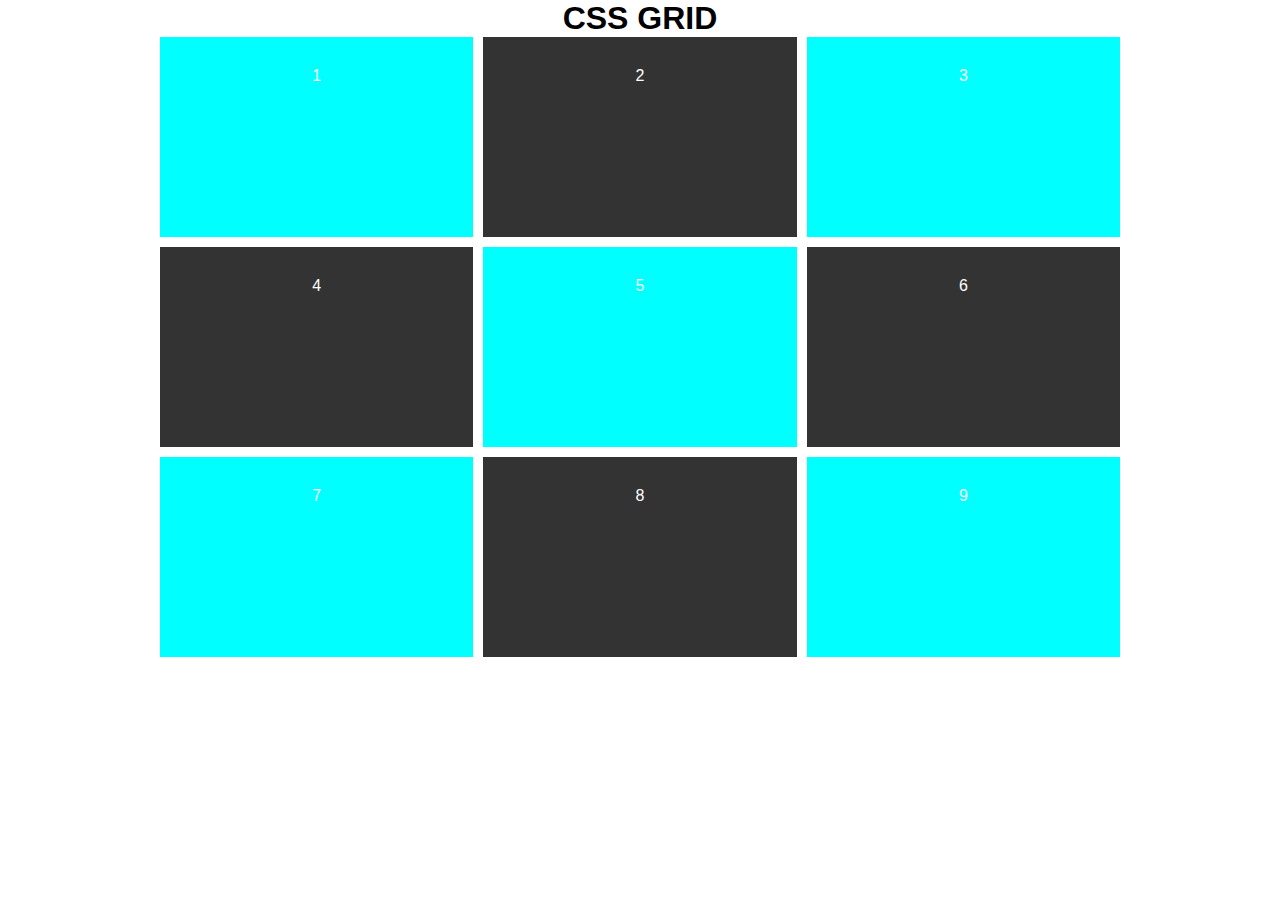
<file: index.html>
<!DOCTYPE html>
<html lang="en">
<head>
    <meta charset="UTF-8">
    <meta http-equiv="X-UA-Compatible" content="IE=edge">
    <meta name="viewport" content="width=device-width, initial-scale=1.0">
    <link rel="stylesheet" href="styles.css">
    <title>CSS grid</title>
</head>
<body>
    <h1>CSS GRID</h1>

    <div id="grid-wrapper">

        <div>1</div>
        <div>2</div>
        <div>3</div>
        <!-- <div>Lorem ipsum dolor sit amet consectetur, adipisicing elit. Quaerat aspernatur repellendus sequi  -->
            <!-- itaque laudantium amet voluptate maxime at ducimus? Assumenda delectus temporibus eligendi obcaecati numquam hic quia ut tempore unde? Lorem ipsum dolor sit amet consectetur adipisicing elit. Nam, velit, perspiciatis quisquam cumque excepturi, quae veniam hic autem facere maiores nobis minima eos id ipsa pariatur. Saepe sequi quidem vel.</div> -->
        <div>4</div>
        <div>5</div>
        <div>6</div>
        <div>7</div>
        <div>8</div>
        <div>9</div>

    </div>
</body>
</html>
</file>
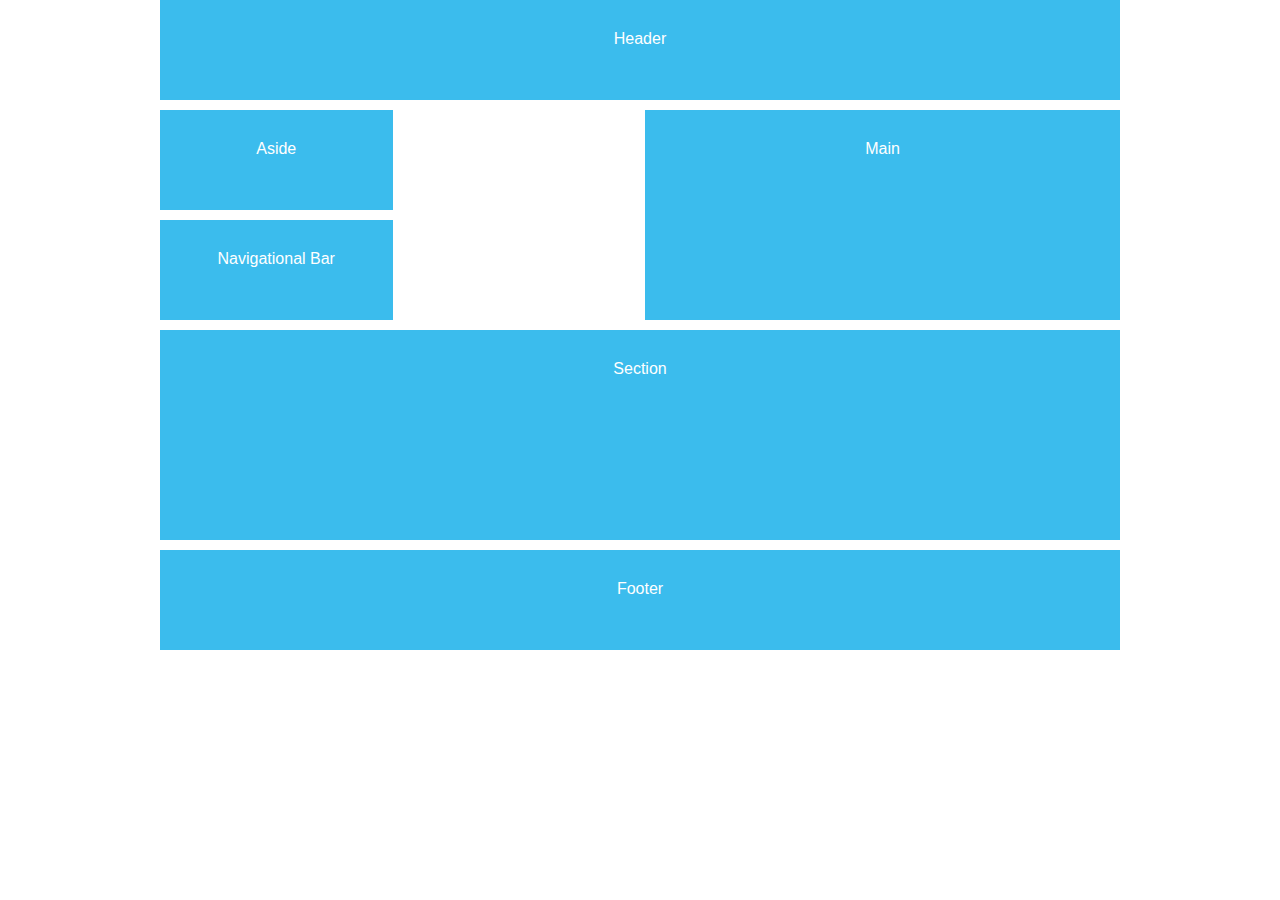
<file: Grid Areas/index.htm>
<!DOCTYPE html>
<html lang="en">
<head>
    <meta charset="UTF-8">
    <meta http-equiv="X-UA-Compatible" content="IE=edge">
    <meta name="viewport" content="width=device-width, initial-scale=1.0">
    <link rel="stylesheet" href="styles.css">
    <title>Grid Areas</title>
</head>
<body>

    <div id="grid-wrapper">
        <header>Header</header>
        <main>Main</main>
        <section>Section</section>
        <aside>Aside</aside>
        <nav>Navigational Bar</nav>
        <footer>Footer</footer>
    </div>
    
</body>
</html>
</file>
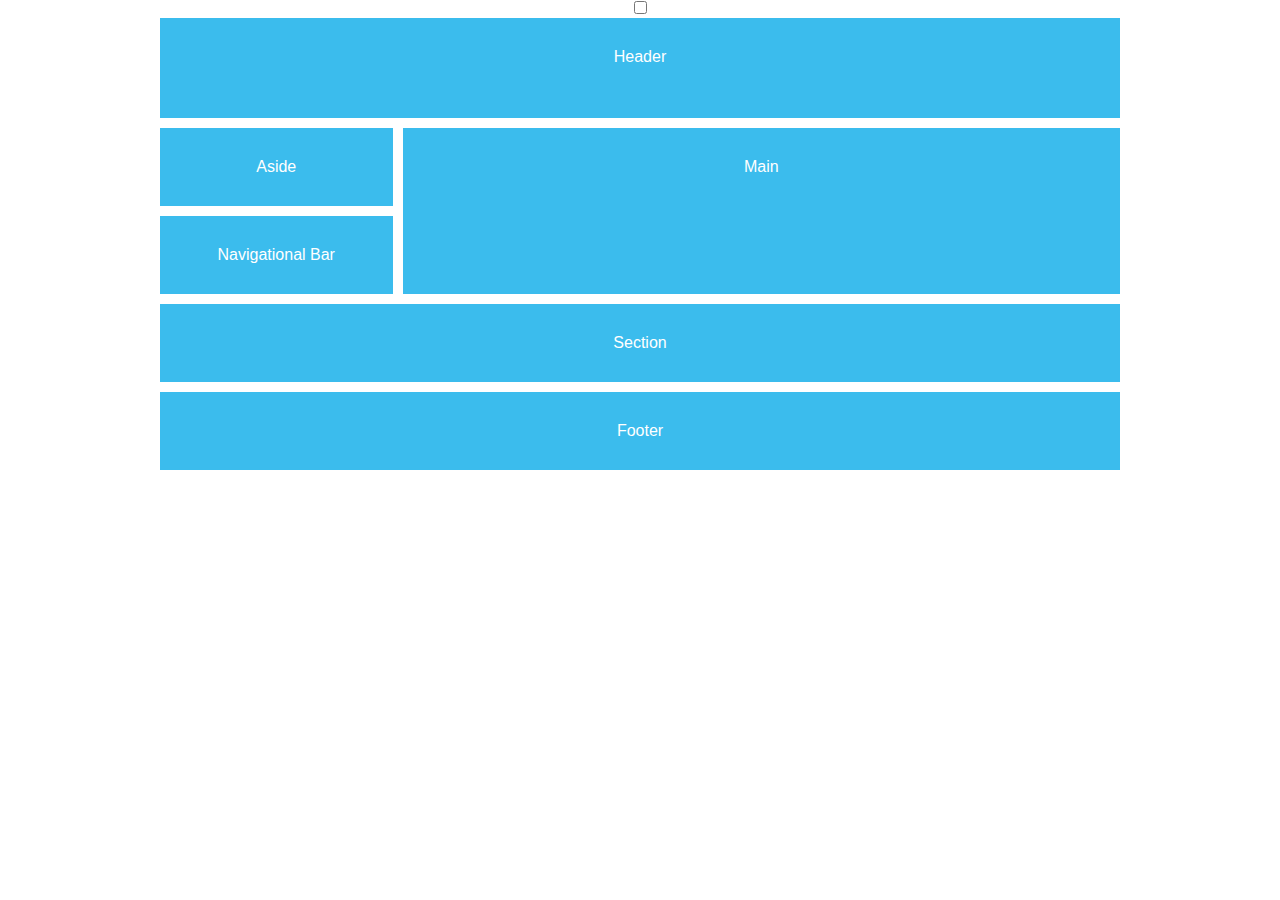
<file: Grid Layout/index.html>
<!DOCTYPE html>
<html lang="en">
<head>
    <meta charset="UTF-8">
    <meta http-equiv="X-UA-Compatible" content="IE=edge">
    <meta name="viewport" content="width=device-width, initial-scale=1.0">
    <title>12 Column Grid</title>
    <link rel="stylesheet" href="styles.css">
</head>
<body>
    <input type="checkbox">
    <div id="grid-wrapper">

        <div id="grid-overlay">
            <p></p><p></p><p></p><p></p><p></p><p></p><p></p><p></p><p></p><p></p><p></p><p></p>
        </div>

        <header>Header</header>
        <main>Main</main>
        <section>Section</section>
        <aside>Aside</aside>
        <nav>Navigational Bar</nav>
        <footer>Footer</footer>
    </div>
</body>
</html>
</file>
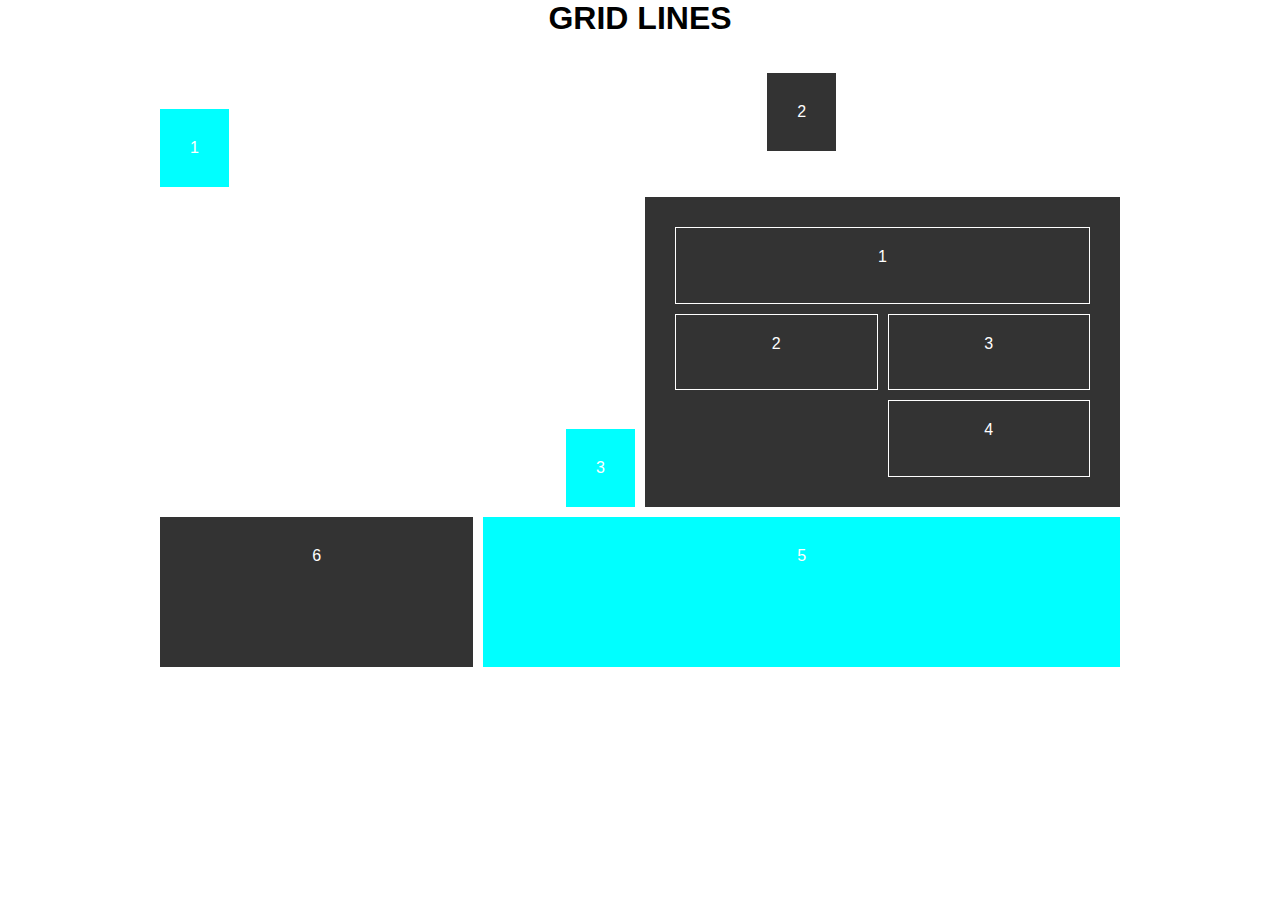
<file: Grid Lines/index.html>
<!DOCTYPE html>
<html lang="en">
<head>
    <meta charset="UTF-8">
    <meta http-equiv="X-UA-Compatible" content="IE=edge">
    <meta name="viewport" content="width=device-width, initial-scale=1.0">
    <link rel="stylesheet" href="styles.css">
    <title>CSS grid</title>
</head>
<body>
    <h1>GRID LINES</h1>

    <div id="grid-wrapper">

        <div class="one">1</div>
        <div class="two">2</div>
        <div class="three">3</div>
        <div class="four nested">
            <p>1</p>
            <p>2</p>
            <p>3</p>
            <p>4</p>
        </div>
        <div class="five">5</div>
        <div class="six">6</div>

    </div>
</body>
</html>
</file>
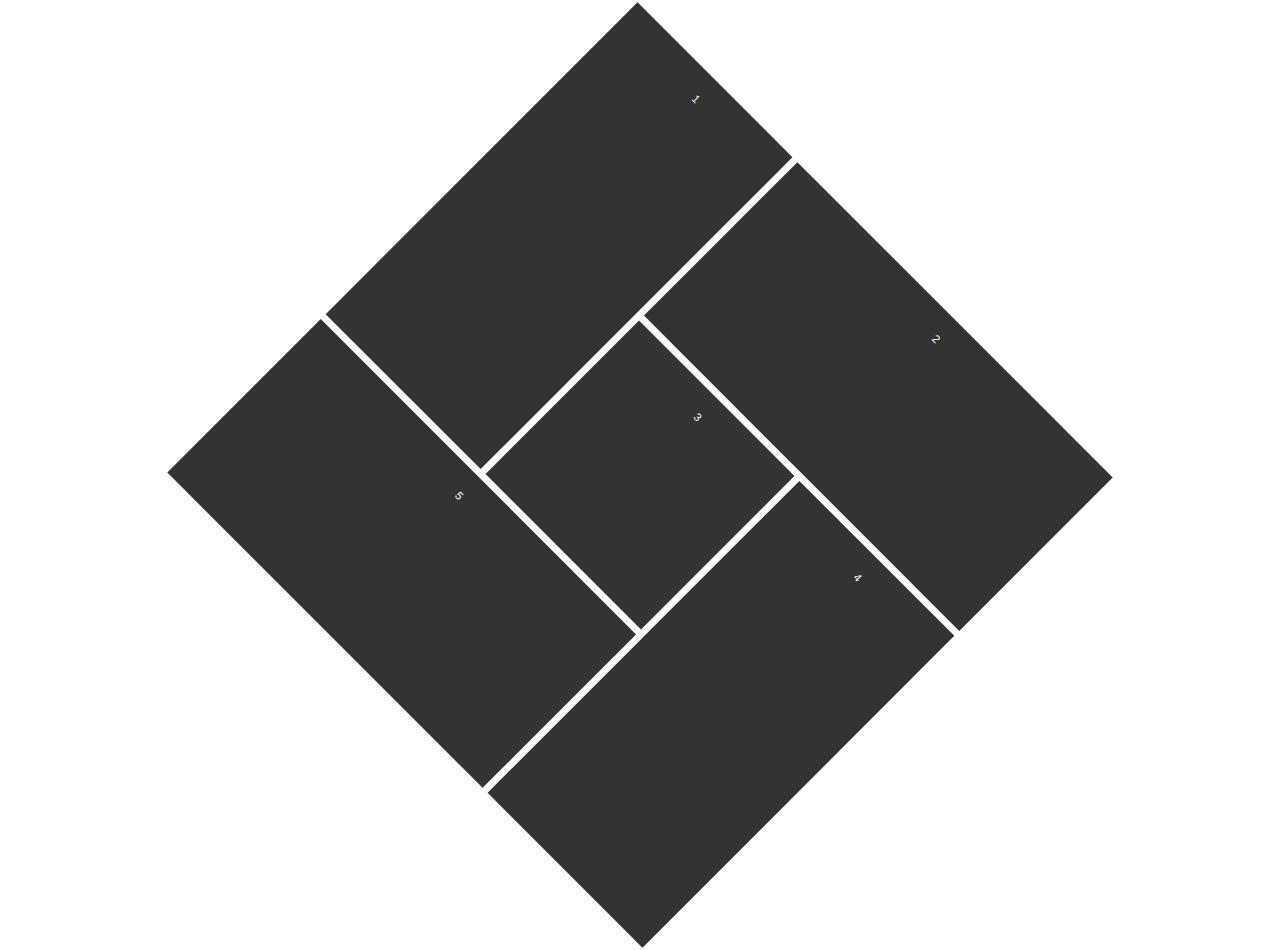
<file: mosaic layout/index.html>
<!DOCTYPE html>
<html lang="en">
<head>
    <meta charset="UTF-8">
    <meta http-equiv="X-UA-Compatible" content="IE=edge">
    <meta name="viewport" content="width=device-width, initial-scale=1.0">
    <title>Mosaic Layout</title>
    <link rel="stylesheet" href="styles.css">
</head>
<body>
    
    <div id="grid-wrapper">
        <div class="one">1</div>
        <div class="two">2</div>
        <div class="three">3</div>
        <div class="four nested">4</div>
        <div class="five">5</div>
        <!-- <div class="six">6</div> -->
    </div>
</body>
</html>
</file>
<file: styles.css>
html {
    scroll-behavior: smooth;
}

*, *::before, *::after {
    margin: 0;
    padding: 0;
    box-sizing: border-box;
    font-family: sans-serif;
    text-align: center;
}

#grid-wrapper {
    display: grid;
    /* grid-template-columns: 30% 20% 50%; */
    /* grid-template-columns: 1fr 2fr 1fr; */
    grid-template-columns: repeat(3, 1fr);
    /* grid-auto-rows: minmax(200px, auto); */
    /* grid-auto-rows: auto 400px 500px 200px; */
    /* grid-auto-rows: repeat(3, minmax(200px, auto)); */
    grid-auto-rows: 200px;
    /* grid-column-gap: 10px; */
    /* grid-row-gap: 10px; */
    gap: 10px;
    max-width: 960px;
    margin: 0 auto;
}

#grid-wrapper div {
    background-color: aqua;
    padding: 30px;
    color: #fff;
}

#grid-wrapper div:nth-child(even) {
    background-color: #333;
}
</file>
<file: Grid Areas/styles.css>
html {
    scroll-behavior: smooth;
}

*, *::before, *::after {
    margin: 0;
    padding: 0;
    box-sizing: border-box;
    font-family: sans-serif;
    text-align: center;
}

#grid-wrapper {
    display: grid;
    grid-template-columns: repeat(4, 1fr);
    grid-auto-rows: minmax(100px, auto);
    gap: 10px;
    max-width: 960px;
    margin: 0 auto;
    grid-template-areas: 
    "header header header header"
    "footer footer footer footer"
    "main main main main"
    "main main main main"
    "aside aside nav nav"
    "section section section section"
    "section section section section"
    
    ;
}

#grid-wrapper > * {
    background-color: #3bbced;
    padding: 30px;
    color: #fff;
}

header {
    grid-area: header;
}

main {
    grid-area: main;
}

aside {
    grid-area: aside;
}

section {
    grid-area: section;
}

nav {
    grid-area: nav;
}

footer {
    grid-area: footer;
}

@media screen and (min-width: 760px) {
    #grid-wrapper {
        grid-template-areas: 
        "header header header header"
        "aside . main main"
        "nav . main main"
        "section section section section"
        "section section section section"
        "footer footer footer footer"
        ;
    }
}
</file>
<file: Grid Layout/styles.css>
html {
    scroll-behavior: smooth;
}

*, *::before, *::after {
    margin: 0;
    padding: 0;
    box-sizing: border-box;
    font-family: sans-serif;
    text-align: center;
}

#grid-wrapper {
    display: grid;
    grid-template-columns: repeat(12, 1fr);
    grid-template-rows: minmax(100px, auto);
    gap: 10px;
    max-width: 960px;
    margin: 0 auto;
    position: relative;
}

#grid-wrapper > * {
    background-color: #3bbced;
    padding: 30px;
    color: #fff;
}


header {
    grid-column: 1/13;
}

nav {
    grid-column: 1/4;
    grid-row: 3/4;
}

main {
    grid-column: 4/13;
    grid-row: 2/4;
}

aside {
    grid-column: 1/4;
    grid-row: 2/3;
}

section {
    grid-column: 1/13;
}

footer {
    grid-column: 1/13;
}

#grid-overlay {
    display: none;
    position: absolute;
    top: 0;
    left: 0;
    grid-template-columns: repeat(12, 1fr);
    grid-auto-rows: minmax(100%, auto);
    height: 100%;
    width: 100%;
    background: transparent;
    padding: 0;
}

#grid-overlay p {
    border: 1px solid;
    background-color: rgba(0, 0, 0, 0.2);
}

input:checked + #grid-wrapper #grid-overlay {
    display: grid;
}
</file>
<file: Grid Lines/styles.css>
html {
    scroll-behavior: smooth;
}

*, *::before, *::after {
    margin: 0;
    padding: 0;
    box-sizing: border-box;
    font-family: sans-serif;
    text-align: center;
}

#grid-wrapper {
    display: grid;
    grid-template-columns: repeat(6, 1fr);
    grid-template-rows: repeat(4, minmax(150px, auto));
    gap: 10px;
    max-width: 960px;
    margin: 0 auto;
    /* align-items: start;
    justify-items: end; */
}

#grid-wrapper div {
    background-color: aqua;
    padding: 30px;
    color: #fff;
}

#grid-wrapper div:nth-child(even) {
    background-color: #333;
}

.one {
    grid-column-start: 1;
    grid-column-end: 3;
    align-self: end;
    justify-self: start;
}

.two {
    grid-column: 3/7;
    place-self: center;
}

.three {
    grid-column: 1/4;
    grid-row: 2/4;
    place-self: end;
}

.four {
    grid-column: 4/7;
    grid-row: 2/4;
    display: grid;
    gap: 10px;
    grid-template-columns: 1fr 1fr;
}

.five {
    grid-column: 3/7;
}

.six {
    grid-column: 1/3;
    grid-row: 4;
}

.nested p {
    border: 1px solid white;
    padding: 20px;
}

.nested p:first-child {
    grid-column: 1/3;
}

.nested p:last-child {
    grid-column: 2;
}
</file>
<file: mosaic layout/styles.css>
html {
    scroll-behavior: smooth;
}

*, *::before, *::after {
    margin: 0;
    padding: 0;
    box-sizing: border-box;
    font-family: sans-serif;
    text-align: center;
}

#grid-wrapper {
    display: grid;
    grid-template-columns: repeat(6, 1fr);
    grid-auto-rows: minmax(150px, auto);
    gap: 10px;
    max-width: 960px;
    margin: 0 auto;
}

#grid-wrapper > * {
    background-color: #333;
    padding: 30px;
    color: #fff;
}

.one {
    grid-column: 1/3;
    grid-row: 1/5;
}

.two {
    grid-column: 3/7;
    grid-row: 1/3;
}

.three {
    grid-column: 3/5;
    grid-row: 3/5;
}

.four {
    grid-column: 5/7;
    grid-row: 3/7;
}

.five {
    grid-column: 1/5;
    grid-row: 5/7;
}

#grid-wrapper {
    transform: rotateZ(45deg) scale(0.7);
}
</file>
